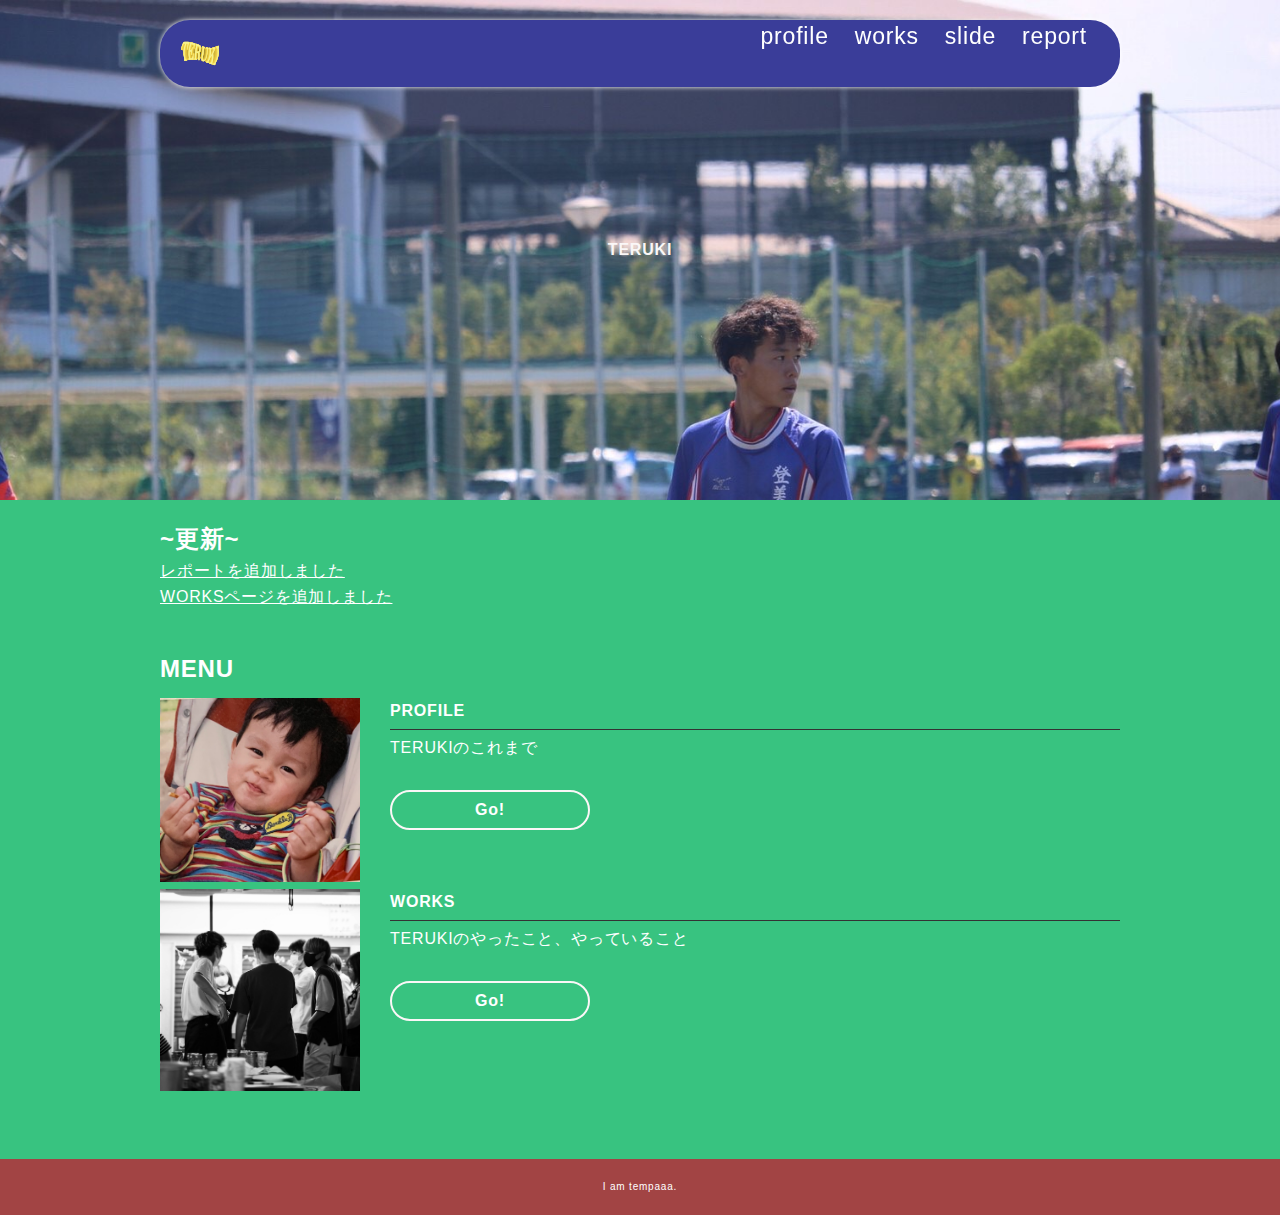
<file: index.html>
<!DOCTYPE html>
<html lang="ja">
  <head>
    <meta charset="UTF-8" />
    <meta http-equiv="X-UA-Compatible" content="IE=edge" />
    <meta name="viewport" content="width=device-width, initial-scale=1.0" />
    <link rel="stylesheet" href="./css/style.css" />

    <!-- cdnからjquery読み込み -->
    <script
      src="https://code.jquery.com/jquery-3.6.0.js"
      integrity="sha256-H+K7U5CnXl1h5ywQfKtSj8PCmoN9aaq30gDh27Xc0jk="
      crossorigin="anonymous"
    ></script>
    
    <script src="./js/main.js"></script>
    <title>トップページ</title>
  </head>
  <body>
    <header>
      <div class="inner">
        <div id="menu_btn"></div>
        <p id="header_logo">
          <a href="./index.html"><img src="./images/logo.svg" alt="" /></a>
        </p>
        <ul id="global_menu">
          <li><a href="./profile.html">profile</a></li>
          <li><a href="./works.html">works</a></li>
          <li><a href="./slide.html">slide</a></li>
          <li><a href="./report.html">report</a></li>
        </ul>
      </div>
    </header>

    <div class="top_eye_catch">TERUKI</div>

    <div class="contents">
      <section class="sec">
        <h2>~更新~</h2>
        <ul>
          <li><a href="./report.html">レポートを追加しました</a></li>
          <li><a href="./works.html">WORKSページを追加しました</a></li>
        </ul>
      </section>

      <section class="sec">
        <h2>MENU</h2>
        <div class="link_menu">
          <div class="each_link">
            <div class="link_pic">
              <img src="./images/toy01.jpg" />
            </div>
            <div class="link_txt">
              <p class="link_title">PROFILE</p>
              <div>
               TERUKIのこれまで<br />
                
              </div>
              <a class="link_btn" href="./profile.html">Go!</a>
            </div>
          </div>

          <div class="each_link">
            <div class="link_pic">
              <img src="./images/toy02.jpg" />
            </div>
            <div class="link_txt">
              <p class="link_title">WORKS</p>
              <div>
                TERUKIのやったこと、やっていること
              </div>
              <a class="link_btn" href="./works.html">Go!</a>
            </div>
          </div>
        </div>
      </section>
    </div>

    <footer>
     I am tempaaa.
    </footer>
  </body>
</html>
</file>
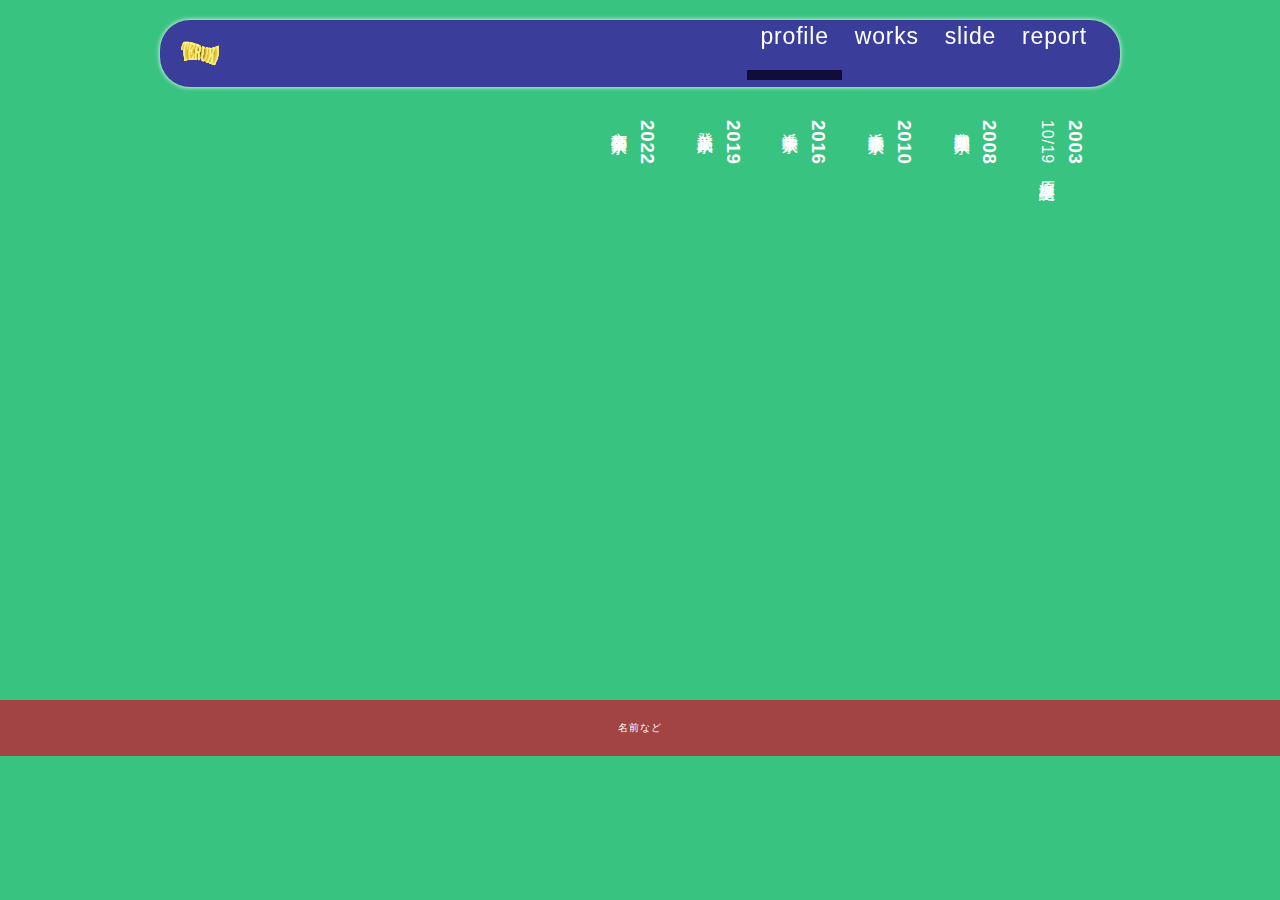
<file: profile.html>
<!DOCTYPE html>
<html lang="ja">
  <head>
    <meta charset="UTF-8" />
    <meta http-equiv="X-UA-Compatible" content="IE=edge" />
    <meta name="viewport" content="width=device-width, initial-scale=1.0" />
    <link rel="stylesheet" href="./css/style.css" />

    <!-- cdnからjquery読み込み -->
    <script
      src="https://code.jquery.com/jquery-3.6.0.js"
      integrity="sha256-H+K7U5CnXl1h5ywQfKtSj8PCmoN9aaq30gDh27Xc0jk="
      crossorigin="anonymous"
    ></script>
    <script src="./js/main.js"></script>
    <title>プロフィールページ</title>
  </head>
  <body class="contents_page">
    <header>
      <div class="inner">
        <div id="menu_btn"></div>
        <p id="header_logo">
          <a href="./index.html"><img src="./images/logo.svg" alt="" /></a>
        </p>
        <ul id="global_menu">
          <li class="current"><a href="./profile.html">profile</a></li>
          <li><a href="./works.html">works</a></li>
          <li><a href="./slide.html">slide</a></li>
          <li><a href="./report.html">report</a></li>
        </ul>
      </div>
    </header>

    <div class="contents">
      <section>
        <div class="profile_container">
          
          <h3>2003</h3>
          <div>
           10/19 原輝樹誕生
          </div>
          <h3>2008</h3>
          <div>
           津久野幼稚園入学
          </div>
          <h3>2010</h3>
          <div>
           浜寺東小学校入学
          </div>
          <h3>2016</h3>
          <div>
           浜寺中学校入学
          </div>
          <h3>2019</h3>
          <div>
           登美丘高校入学
          </div>
          <h3>2022</h3>
          <div>
            
           京都芸術大学入学
          
          </div>
        </div>
      </section>
    </div>

    <footer>名前など</footer>
  </body>
</html>
</file>
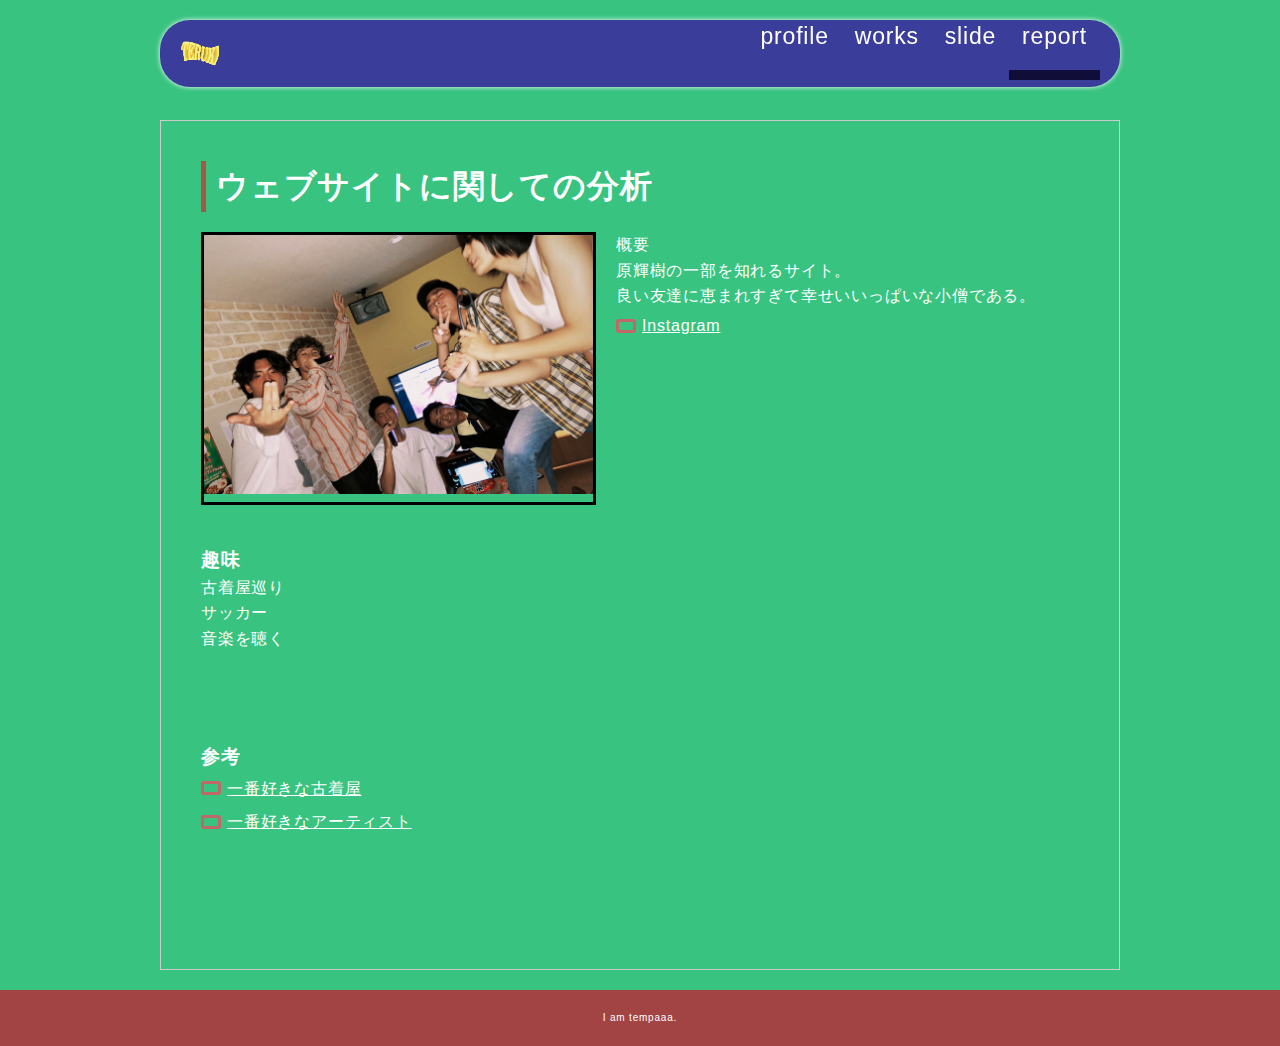
<file: report.html>
<!DOCTYPE html>
<html lang="ja">
  <head>
    <meta charset="UTF-8" />
    <meta http-equiv="X-UA-Compatible" content="IE=edge" />
    <meta name="viewport" content="width=device-width, initial-scale=1.0" />
    <link rel="stylesheet" href="./css/style.css" />

    <!-- cdnからjquery読み込み -->
    <script
      src="https://code.jquery.com/jquery-3.6.0.js"
      integrity="sha256-H+K7U5CnXl1h5ywQfKtSj8PCmoN9aaq30gDh27Xc0jk="
      crossorigin="anonymous"
    ></script>
    <script src="./js/main.js"></script>
    <title>詳細ページ</title>
  </head>
  <body class="contents_page">
    <header>
      <div class="inner">
        <div id="menu_btn"></div>
        <p id="header_logo">
          <a href="./index.html"><img src="./images/logo.svg" alt="" /></a>
        </p>
        <ul id="global_menu">
          <li><a href="./profile.html">profile</a></li>
          <li><a href="./works.html">works</a></li>
          <li><a href="./slide.html">slide</a></li>
          <li class="current"><a href="./report.html">report</a></li>
        </ul>
      </div>
    </header>

    <div class="contents">
      <section>
        <div class="report">
          <h1>ウェブサイトに関しての分析</h1>

          <div class="outline">
            <div class="pic">
              <img src="./images/thumb01.png" alt="" />
            </div>
            <div class="txt">
              <p>概要</p>
              <p>
                
                原輝樹の一部を知れるサイト。<br />
                良い友達に恵まれすぎて幸せいいっぱいな小僧である。
              </p>
              <a
                class="ex_link"
                href="https://www.instagram.com/_tempaaa/"
                target="_blank"
                >Instagram</a
              >
            </div>
          </div>

          <div class="mb_m">
            <h3>趣味</h3>
            <p>
              古着屋巡り
            <br />
             サッカー<br />
              音楽を聴く
            </p>
          </div>

          <div class="mb_m">
            <h3>参考</h3>
            <a
              class="ex_link"
              href="https://furugi-meguru.com/area/osaka/91/"
              target="_blank"
              >一番好きな古着屋</a
            >
            <br />
            <a
              class="ex_link"
              href="https://www.oneokrock.com/jp/"
              target="_blank"
              >一番好きなアーティスト</a
            >
          </div>
        </div>
      </section>
    </div>

    <footer>I am tempaaa.</footer>
  </body>
</html>
</file>
<file: css/style.css>
@charset "UTF-8";
/*======================================================
基本 全体の設定
======================================================*/
* {
  box-sizing: border-box;
  margin: 0;
  padding: 0;
}

html,
body {
  height: 100%;
  font-feature-settings: "palt";
  background-color: rgb(56, 195, 128);
  position: relative;
}

body {
  font-size: 16px;
  line-height: 1.6;
  font-family: "游ゴシック体", YuGothic, "游ゴシック", "Yu Gothic", "ヒラギノ角ゴ ProN W3", "Hiragino Kaku Gothic ProN", "メイリオ", Meiryo, sans-serif;
  color: #ffffff;
  letter-spacing: 0.05em;
}

a {
  color: inherit;
  transition: 0.3s all;/* 値が変わった場合、0.3秒かけて変化する */
}

/* a:hoverはマウスオーバーしたときのセレクタ */
a:hover {
  opacity: 0.7;
}

/* 画像は親要素からはみ出さないように最大幅を100%に */
img {
  max-width: 100%;
  height: auto;
}

/* リストの先頭に・がつかないように */
li {
  list-style: none;
}

@media (min-width: 901px) {
  .sp_only {
    display: none !important;
  }
}

@media (max-width: 900px) {
  .pc_only {
    display: none !important;
  }
}




/*======================================================
header
======================================================*/
header {
  position: fixed;/* position: fixedにするとスクロールしても同じ位置に表示される */
  z-index: 2; /* z-indexはレイヤーの前後関係。数字が大きくなるほど手前 */
  max-width: 1000px;/* max-widthは最大幅 ウィンドウが小さくなればそれに合わせてせまくなる */
  top: 0;
  left: 0;
  right: 0;
  margin: auto;
}

header a {
  display: block;
  text-decoration: none;/* a要素にもともと付く下線をなしに */
}

header .inner {
  background-color: rgb(58, 61, 153);
  position: relative;
  display: flex;
  justify-content: space-between;
  padding: 5px 20px;
  box-shadow: 0px 0px 5px rgb(255, 255, 255);
  border-radius: 30px;
  margin: 20px;
}

/* ロゴ */
#header_logo img {
  display: block;
  width: 40px;
}

/* メニュー */
#global_menu {
  display: flex;
  font-size: 23px;
  position: relative;
}



#global_menu a {
  padding: 0px 13px;
  line-height: 1;
  position: relative;
}

#global_menu li {
  position: relative;
}

#global_menu li.current::before {
  content: "";
  bottom: 2px;
  position: absolute;
  width: 100%;
  height: 10px;
  background-color: rgb(16, 13, 56);
}

#menu_btn{
  position: absolute;
  width: 40px;
  height: 40px;
  border-radius: 20px;
  right: 10px;
  top: 7px;
  background-color: rgb(162, 66, 66);
  z-index: 30;
  cursor: pointer;
  display: none;
}

/* レスポンシブ */
@media (max-width: 900px) {
  header .inner {
    flex-direction: column;
  }

  #global_menu {
    flex-direction: column;
    display: none;
  }

  .open_menu #global_menu {
    display: flex;
  }

  #global_menu li a{
    padding: 10px 0;
    text-align: center;
  }

  #menu_btn{
    display: block;
  }
}

/*======================================================
footer
======================================================*/
footer {
  background-color: rgb(162, 68, 68);
  color: #fff;
  text-align: center;
  padding: 20px;
  font-size: 10px;
}


/*======================================================
コンテンツ共通
======================================================*/

body.contents_page {/* classにcontents_pageが指定されているbodyタグ */
  padding-top: 100px;
}

.sec{
  margin-bottom: 40px;
}

.contents {
  max-width: 1000px;
  min-height: 600px;
  padding: 20px;
  margin: auto;
}

/* =================================================
トップページ
================================================= */
.top_eye_catch {
  height: 500px;
  color: rgb(250, 247, 247);
  font-weight: bold;
  background-image: url(../images/top.jpg);/* 背景画像 */
  background-size: cover;/* 背景画像のサイズ 要素いっぱいに表示 */
  background-position: center center;/* 背景画像の位置 */
  background-attachment: fixed;/* スクロールしたときの背景画像の位置 固定 */

  /* 上下左右中央テクニック https://ics.media/entry/17522/ */
  display: flex;
  align-items: center;
  justify-content: center;
}

.link_menu{
  padding-top: 10px;
}

.each_link{
  display: flex;
}

.each_link .link_pic{
  width: 200px;
}

.each_link .link_txt{
  margin-left: 30px;
  flex: 1;
}

.each_link .link_title{
  font-weight: bold;
  padding-bottom: 5px;
  margin-bottom: 5px;
  border-bottom: 1px solid #333;
}

a.link_btn{
  text-decoration: none;
  font-weight: bold;
  display: block;
  margin: 30px 0;
  border: 2px solid rgb(251, 247, 247);
  padding: 5px;
  text-align: center;
  border-radius: 50px;
  width: 200px;
}

a.link_btn:hover{/* classがlink_btnのaタグのマウスオーバー時 */
  opacity: 1;/* 半透明にならないように上書き */
  border-radius: 0;
  color: #fff;
  background-color: #333;
}

/* =================================================
worksページ
================================================= */

.thumb_list {
  display: flex;
  flex-wrap: wrap;
  margin: 0 -10px;
}

.thumb_list li {
  width: 25%;
  padding: 10px;
}

@media (max-width: 900px) {
  .thumb_list li {
    width: 50%;
  }
}

@media (max-width: 500px) {
  .thumb_list li {
    width: 100%;
  }
}

.thumb_list li a {
  display: block;
  height: 120px;
  border: 1px solid #ccc;
  opacity: 1;
  overflow: hidden;/* はみ出た部分は隠す */
}

.thumb_list li a img {
  display: block;
  width: 100%;
  height: 100%;
  object-fit: cover;
  object-position: center center;
  
  transition: 0.4s all;
}

/* マウスオーバー時、中の画像が1.3倍になって10度傾く */
.thumb_list li a:hover img{
  transform: scale(1.3) rotate(10deg);
}

/*======================================================
reportページ
======================================================*/

.report_eye_catch {
  height: 300px;
  background-image: url(../images/report.jpg);
  background-size: cover;
  background-position: center center;
  display: flex;
  align-items: center;
  justify-content: center;
  color: #fff;
  font-weight: bold;
}

.report {
  border: 1px solid #ccc;
  padding: 40px;
}

.report .outline {
  margin-bottom: 40px;
  display: flex;
}

@media (max-width: 900px) {
  .report .outline {
    display: block;
  }
}

.report .outline .pic {
  width: 45%;
  border: 3px solid rgb(0, 0, 0);
}

.report .outline .txt {
  flex: 1;
  padding-left: 20px;
}

.report h1 {
  margin-bottom: 20px;
  padding-left: 10px;
  border-left: 5px solid #a55845;
}

.ex_link {
  display: inline-block;
  position: relative;
  padding: 4px;
  padding-left: 26px;
}

.ex_link::before {
  box-sizing: border-box;
  content: "";
  display: block;
  width: 20px;
  height: 14px;
  border: 3px solid rgb(192, 103, 103);
  border-radius: 3px;
  position: absolute;
  left: 0;
  top: 0;
  bottom: 0;
  margin: auto;
}

/* =================================================
profileページ
================================================= */
.profile_container{
  writing-mode: vertical-rl;
  width: 100%;
  height: 300px;
  overflow: auto;
}

.profile_container h3{
  margin-right: 30px;
}



/*======================================================
汎用
======================================================*/
.mb_m {
  margin-bottom: 90px;
}
</file>
